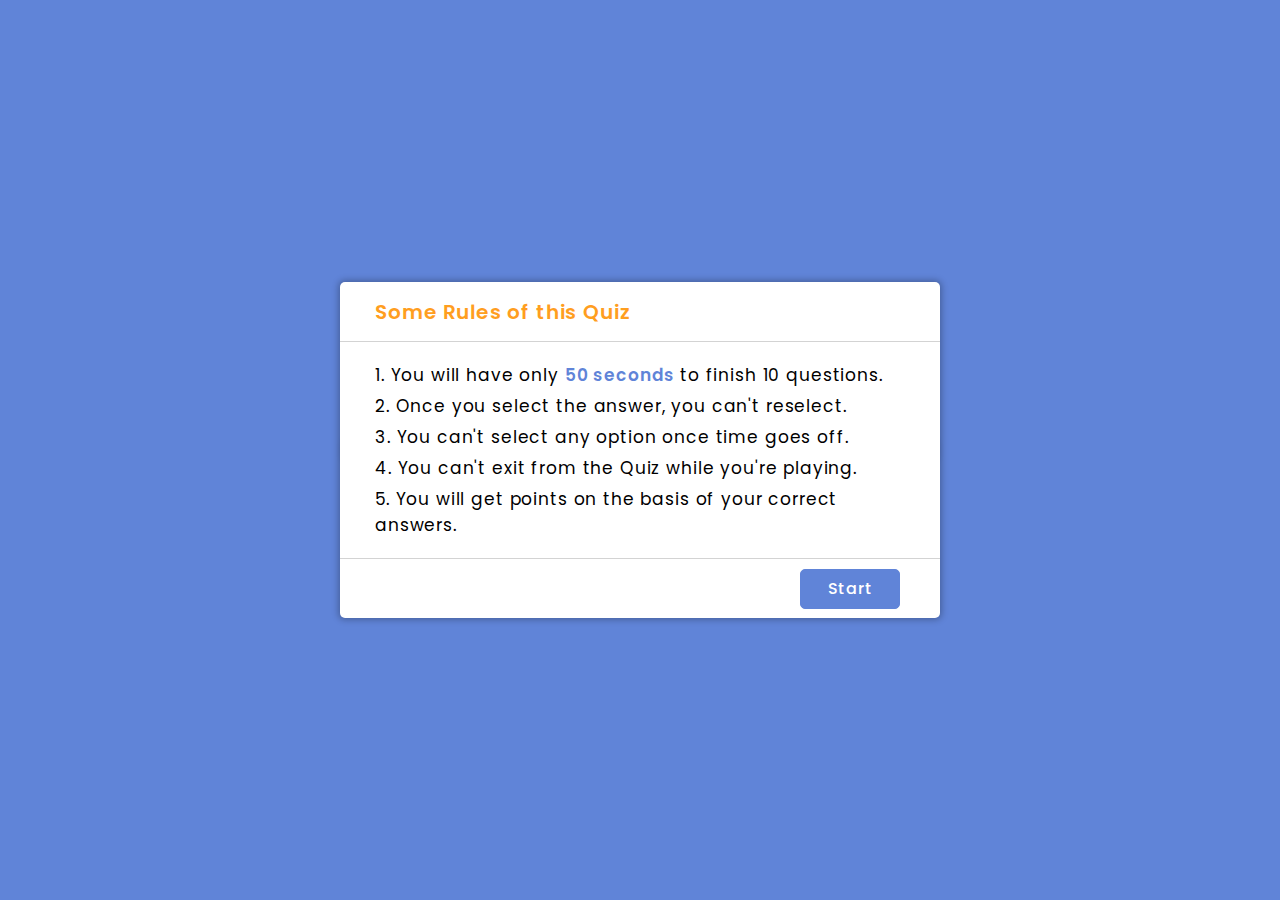
<file: index.html>
<!DOCTYPE html>
<html lang="en">
<head>
    <meta charset="UTF-8">
    <meta http-equiv="X-UA-Compatible" content="IE=edge">
    <meta name="viewport" content="width=device-width, initial-scale=1.0">
    <link rel="stylesheet" href="./style.css" />
    
    <title>Coding Quiz</title>
</head>
<body>
    <!-- Quiz Box-->
    <div class="container">
        <div id="info_box" class="info_box">
        <div class="info_title">
             <span>Some Rules of this Quiz</span>
        </div>
        <!--info Box-->
        <div class="info_list">
        <div class="info">1. You will have only <span>50 seconds </span>to finish 10 questions.</div>
        <div class="info">2. Once you select the answer, you can't reselect.</div>
        <div class="info">3. You can't select any option once time goes off.</div>
        <div class="info">4. You can't exit from the Quiz while you're playing.</div>
        <div class="info">5. You will get points on the basis of your correct answers.</div>
        </div>
        <div class="buttons">

            <button  id="start-btn" class="start-btn btn">Start</button>
        </div>
        </div> 
        <div id="question-container" class="hide">
            <div class="time-container">
                <h2 id="countdown">50s </h2>
                <p id="main"></p>
              </div>
            <div id="question">Question</div>
            <div id="answer-buttons" class="btn-grid">
              <button id="ans1"class="btn">Answers</button>
              <button id="ans2"class="btn">Answers</button>
              <button id="ans3"class="btn">Answers</button>
              <button id="ans4"class="btn">Answers</button>
            </div>
        </div>
        <div class="controls">
       
          <button id="next-btn" class="next-btn btn hide">Next</button>
        </div>
        <div id="results-container" class="results-container hide">
              <h2>Score: <span class="score">0</span></h2>
              <form id="submit-score">
                <label for="initial-name">Put your initials here:</label><br>
                <input type="text" id="name" name="name"><br>
                <input type="submit" id="submit-btn" class="submit-btn btn" value="Submit">
              </form> 
            <!-- </div>
            <button id="restart-btn" class="restart-btn btn hide">Restart</button>
        </div>
   -->
        
    </div>

<script src="./script.js"></script>  
</body>

</html>
</file>
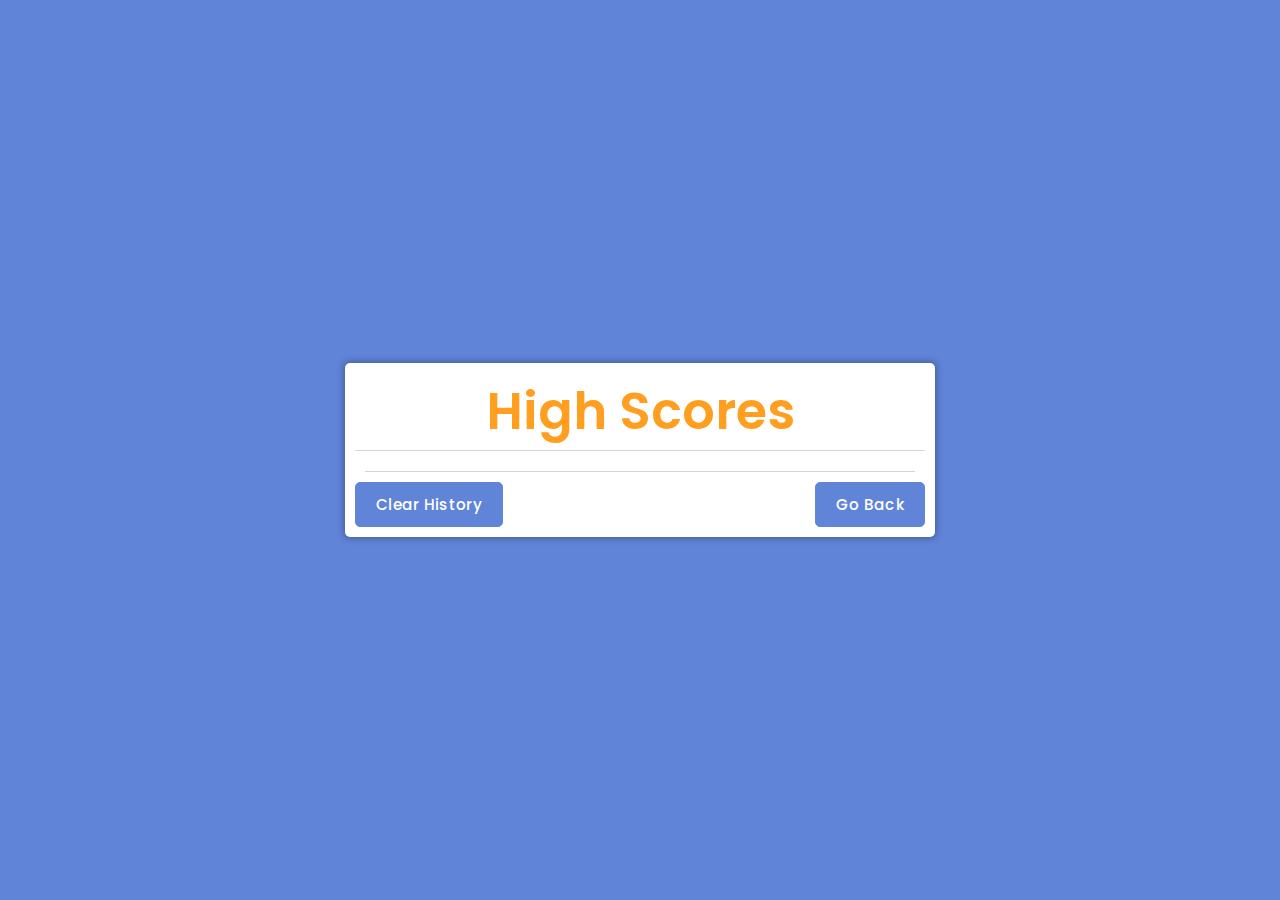
<file: highscores.html>
<!DOCTYPE html>
<html lang="en">
  <head>
    <meta charset="UTF-8" />
    <meta http-equiv="X-UA-Compatible" content="IE=edge" />
    <meta name="viewport" content="width=device-width, initial-scale=1.0" />
    <link rel="stylesheet" href="./style.css" />

    <title>High scores</title>
  </head>
  <body>
    <div class="high-scores-box">
      <header>High Scores</header>
      <ul id="high-scores-names" class="high-scores-names">
        <li id="ini-name1" class="ini-name hide">initial-name</li>
        <li id="ini-name2" class="ini-name hide">initial-name</li>
        <li id="ini-name3" class="ini-name hide">initial-name</li>
        <li id="ini-name4" class="ini-name hide">initial-name</li>
        <li id="ini-name5" class="ini-name hide">initial-name</li>
        <li id="ini-name6" class="ini-name hide">initial-name</li>
        <li id="ini-name7" class="ini-name hide">initial-name</li>
        <li id="ini-name8" class="ini-name hide">initial-name</li>
        <li id="ini-name9" class="ini-name hide">initial-name</li>
        <li id="ini-name10" class="ini-name hide">initial-name</li>
      </ul>
      <button id="clear-history-btn" class="clear-history-btn btn">
        Clear History
      </button>
      <a href="index.html">
        <button id="go-back-btn" class="go-back-btn btn">Go Back</button>
      </a>
    </div>

    <script src="./highscores.js"></script>
  </body>
</html>
</file>
<file: style.css>
@import url("https://fonts.googleapis.com/css2?family=Poppins:wght@200;300;400;500;600;700;800&display=swap");
* {
  margin: 0;
  padding: 0;
  box-sizing: border-box;
  font-family: "Poppins", sans-serif;
}
*,
*::before,
*::after {
  box-sizing: border;
}

:root {
  --blue: #6084d8;
  --white: #fff;
  --orange: #ff9e1f;
  --wrong: rgb(250, 60, 60);
  --correct: rgb(53, 216, 53);
}

body {
  padding: 0;
  margin: 0;
  display: flex;
  width: 100vw;
  height: 100vh;
  justify-content: center;
  align-items: center;
  background: var(--blue);
}

body.correct {
  color: var(--correct);
}

body.wrong {
  color: var(--wrong);
}

/* info_box */

.info_box {
  position: absolute;
  top: 50%;
  left: 50%;
  transform: translate(-50%, -50%);
  letter-spacing: 0.05em;
  width: 600px;
  background: var(--white);
  border-radius: 5px;
  box-shadow: 0 0 6px 2px rgba(0, 0, 0, 0.26);
}

.info_box .info_title {
  height: 60px;
  width: 100%;
  color: var(--orange);
  border-bottom: 1px solid lightgray;
  display: flex;
  align-items: center;
  padding: 0 35px;
  font-size: 20px;
  font-weight: 600;
}

.info_box .info_list {
  padding: 15px 35px;
}
.info_box .info_list .info {
  margin: 5px 0;
  font-size: 17px;
}
.info_box .info_list .info span {
  font-weight: 600;
  color: var(--blue);
}

.info_box .buttons {
  height: 60px;
  display: flex;
  align-items: center;
  justify-content: flex-end;
  padding: 0 35px;
  border-top: 1px solid lightgray;
}

.info_box .buttons button {
  margin: 0 5px;
  height: 40px;
  width: 100px;
  border: 1px solid var(--blue);
  border-radius: 5px;
  color: var(--white);
  font-size: 16px;
  font-weight: 500;
  cursor: pointer;
  transition: all 0.3s ease;
}

.buttons button.restart {
  color: var(--white);
  background: var(--blue);
}

.buttons button.restart:hover {
  background: var(--blue);
}

.buttons button.quit {
  color: var(--blue);
}

.buttons button.quit:hover {
  color: var(--white);
  background: var(--blue);
}

/* Questions container */

.container {
  width: 590px;
  height: auto;
  max-width: 80%;
  background-color: var(--white);
  border-radius: 5px;
  padding: 10px;
  box-shadow: 0 0 6px 2px rgba(0, 0, 0, 0.26);
  font-size: 17px;
}

.btn-grid {
  display: grid;
  grid-template-columns: repeat(2, auto);
  gap: 10px;
  margin: 20px 0;
}

#countdown {
  color: #2869ff;
  font-weight: 500;
  font-size: 1rem;
  letter-spacing: 0.02em;
  margin-top: 10px;
  margin-bottom: 10px;
  text-align: right;
}

#question {
  font-weight: 500;
}

.btn {
  background-color: var(--blue);
  border: 1px solid var(--blue);
  border-radius: 5px;
  padding: 5px 10px;
  color: var(--white);
  outline: none;
  letter-spacing: 0.05em;
}

.start-btn:hover {
  background-color: #4171e2;
}

.btn:hover {
  background-color: #4171e2;
}

.btn.correct {
  background-color: var(--correct);
  color: var(--white);
}

.btn.wrong {
  background-color: var(--wrong);
  color: var(--white);
}

.next-btn .submit-btn {
  font-size: 0.95rem;
  font-weight: 500;
  letter-spacing: 0.02em;
  padding: 10px 20px;
}

.controls {
  display: flex;
  justify-content: center;
  align-items: center;
}

.hide {
  display: none;
}

.timer {
  display: flex;
  justify-content: flex-end;
}

label {
  font-size: 0.9em;
}
input#name {
  margin-bottom: 10px;
  margin-top: 5px;
}

/* highscores html */
h2 {
  color: var(--orange);
  font-size: 1.5em;
  font-weight: 600;
}
ul {
  list-style: none;
}

li {
  color: var(--blue);
  font-size: 1.4em;
  font-weight: 500;
}

header {
  font-size: 3em;
  color: var(--orange);
  font-weight: 600;
  text-align: center;
  border-bottom: 1px solid lightgray;
}

.high-scores-names {
  font-size: 1em;
  font-weight: 500;
  color: var(--orange);
  text-align: center;
  border-bottom: 1px solid lightgray;
  margin: 10px;
  padding-bottom: 10px;
}

.go-back-btn {
  font-size: 0.95rem;
  font-weight: 500;
  letter-spacing: 0.02em;
  padding: 10px 20px;
  align-items: center;
  text-align: center;
  float: right;
}
.clear-history-btn {
  font-size: 0.95rem;
  font-weight: 500;
  letter-spacing: 0.02em;
  padding: 10px 20px;
  align-items: center;
  text-align: center;
}

.high-scores-box {
  width: 590px;
  height: auto;
  max-width: 80%;
  background-color: var(--white);
  border-radius: 5px;
  padding: 10px;
  box-shadow: 0 0 6px 2px rgba(0, 0, 0, 0.26);
  font-size: 17px;
}
</file>
